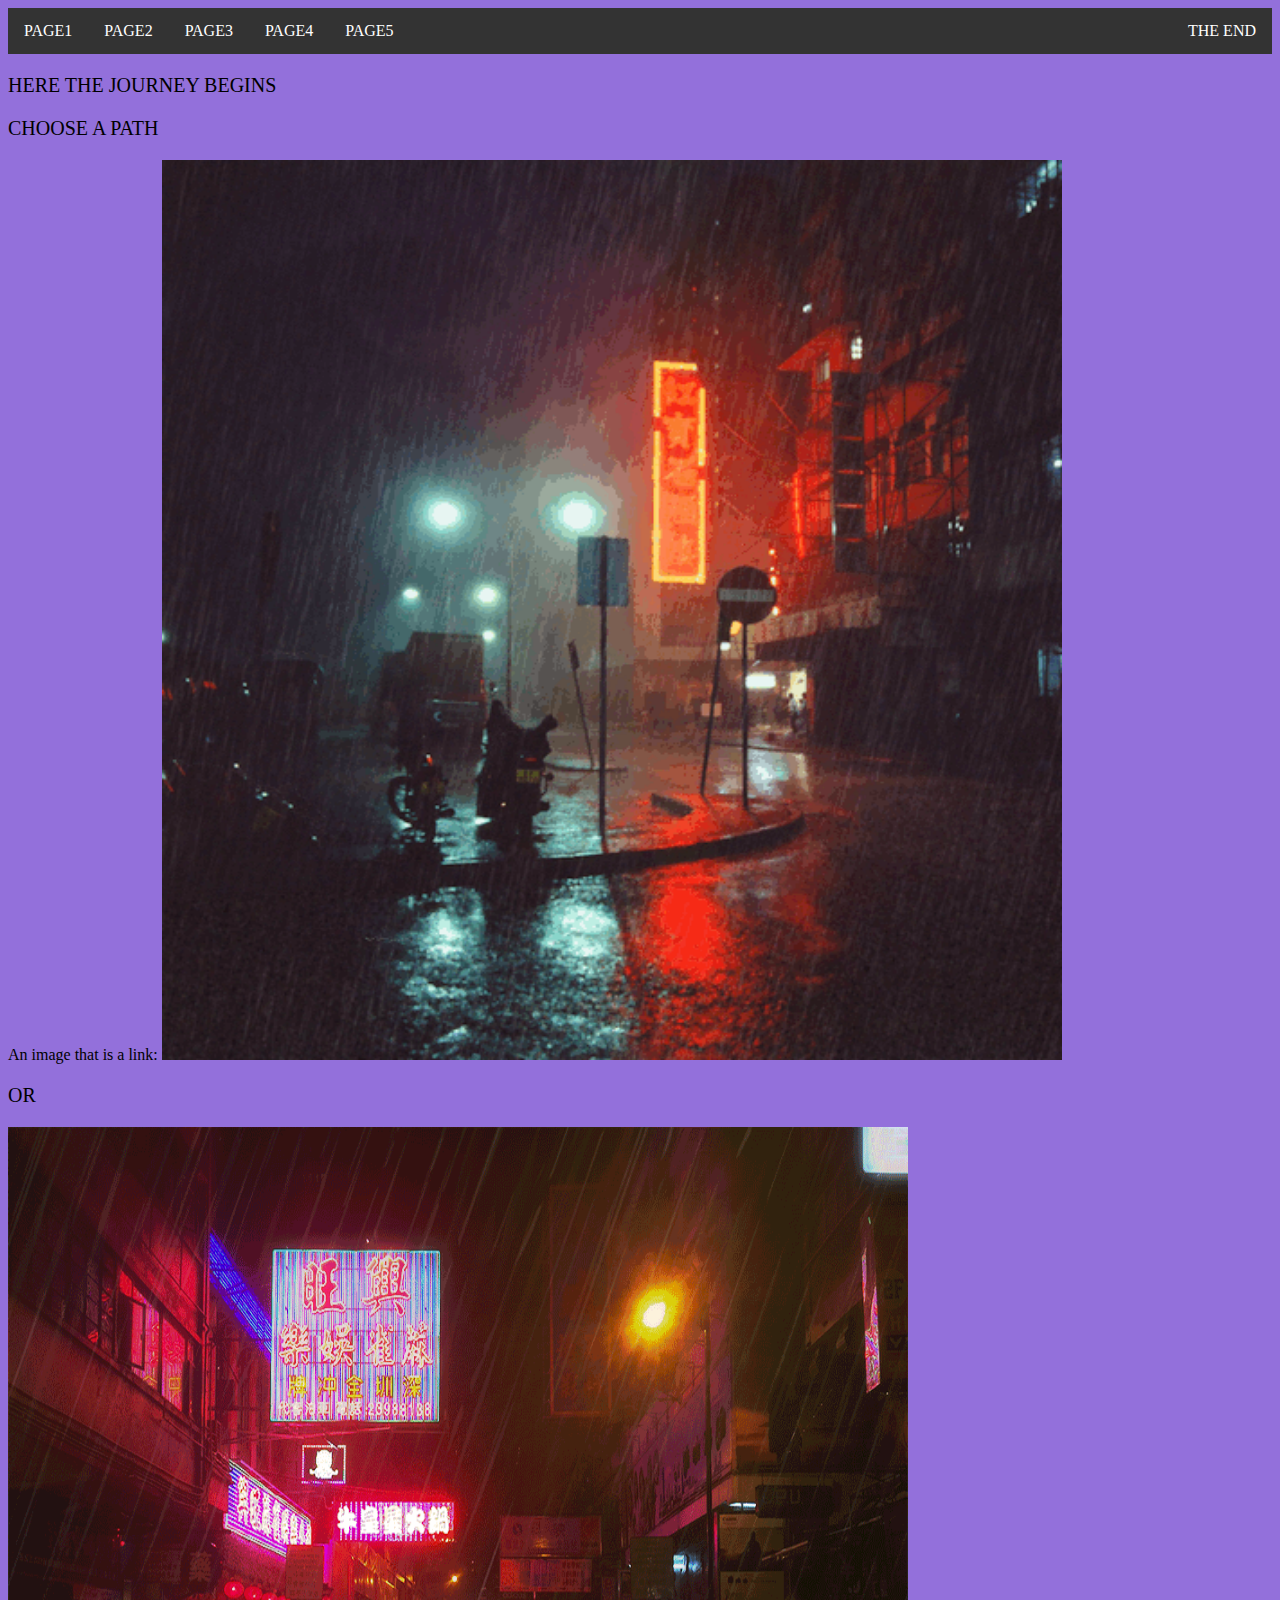
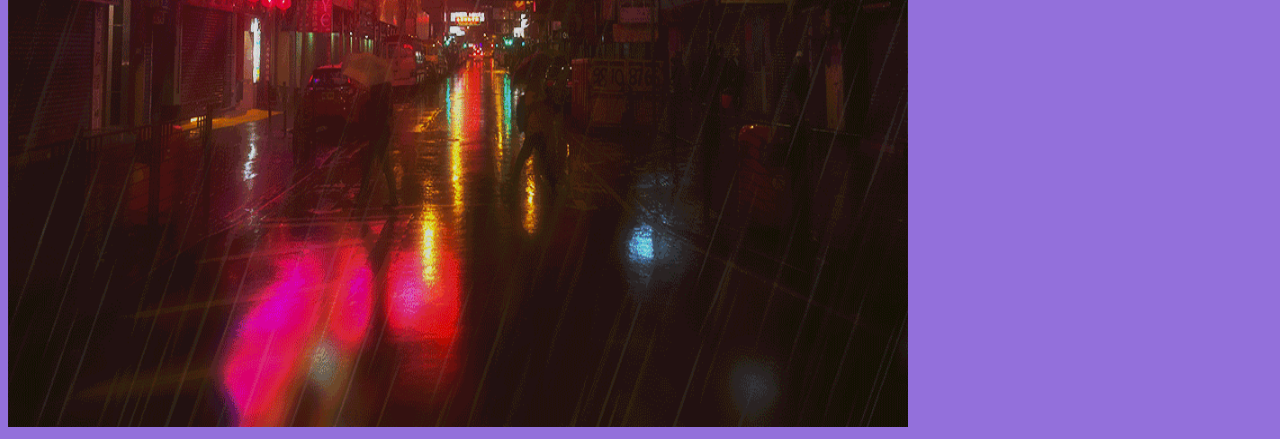
<file: page2.html>
<!doctype html>
<html>
    <head>
        <Title>Page 2 of October 23 </Title>
        <link rel="stylesheet" href="styles.css" type="text/css">
    </head>
  

<body>
	

<ul>
<li><a href="index.html">PAGE1</a></li>
<li><a href="page2.html">PAGE2</a></li>
<li><a href="page3.html">PAGE3</a></li>
  <li><a href="page4.html">PAGE4</a></li>
    <li><a href="page5.html">PAGE5</a></li>
  <li style="float:right"><a class="active" href="page6.html">THE END </a></li>
</ul>


<html>
    
    <head>
        <Title>
           Choose Your Own Adventure nyc  
        </Title> 
        <link rel="stylesheet" href="styles.css" type="text/css">
    </head>
    <body>
        <p align=center><imgscr="  "></p>


        
<p>HERE THE JOURNEY BEGINS </p>
 
<P>CHOOSE A PATH</P>
An image that is a link:
<a href="page3.html">
<img src="html%20page%202.gif"   width="900" height="900" border="0">
</a>
 
<p>OR</p>

        
<a href="page2.html">
<img src="2ac526c977b25023b8fc261e4724f6fa.gif" width="900" height="900" border="0">
</a>
</file>
<file: styles.css>
body{
background-color:mediumpurple

			}
			h1{
				color: orange;
				font-size: 60px;
				text-align: center;
			}

			p{
				font-size: 20px;
				color:black;
			}
			ul {
    list-style-type: none;
    margin: 0;
    padding: 0;
    overflow: hidden;
    background-color: #333;
}

li {
    float: left;
}

li a {
    display: block;
    color: white;
    text-align: center;
    padding: 14px 16px;
    text-decoration: none;
}

/* Change the link color to #111 (black) on hover */
li a:hover {
    background-color: #092C2E;
}
</style>
</file>
